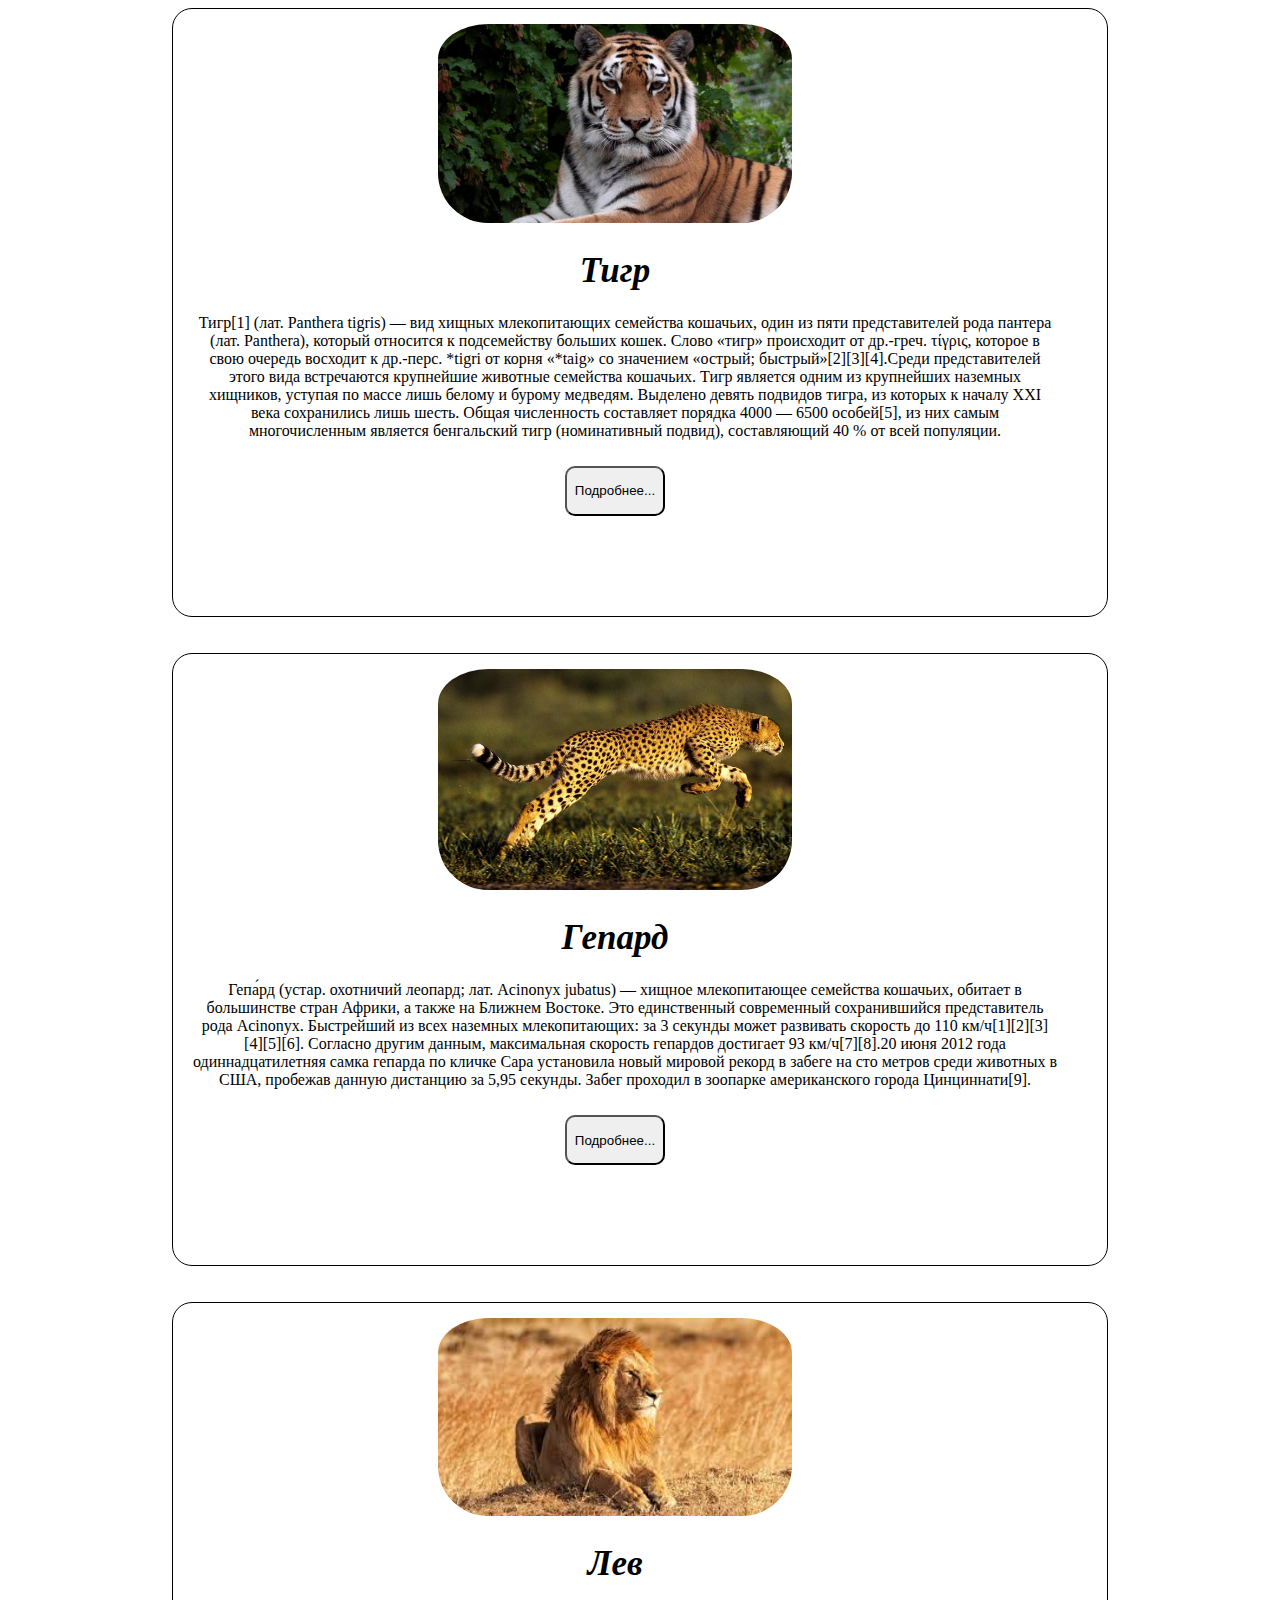
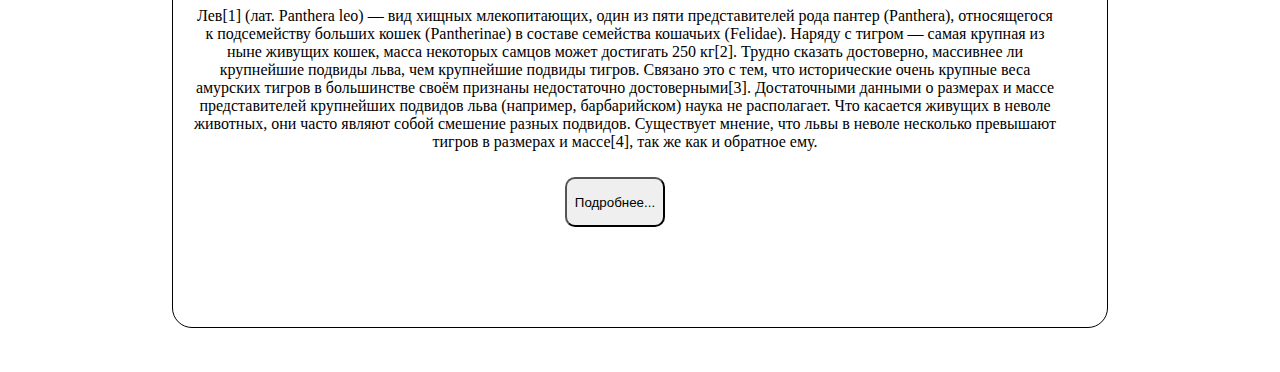
<file: homework11/index.html>
<!DOCTYPE html>
<html>
<head>
  <link rel="stylesheet" href="main.css">
</head>
<body>
	<div class="container">	
		<div class="row-centered">	
			<div class="col-md-12">
			<section id="animal">	
	
	<img src="tiger.jpg" alt="">
	<h1> Тигр </h1>
	<p> Тигр[1] (лат. Panthera tigris) — вид хищных млекопитающих семейства кошачьих, один из пяти представителей рода пантера (лат. Panthera), который относится к подсемейству больших кошек. Слово «тигр» происходит от др.-греч. τίγρις, которое в свою очередь восходит к др.-перс. *tigri от корня «*taig» со значением «острый; быстрый»[2][3][4].Среди представителей этого вида встречаются крупнейшие животные семейства кошачьих. Тигр является одним из крупнейших наземных хищников, уступая по массе лишь белому и бурому медведям. Выделено девять подвидов тигра, из которых к началу XXI века сохранились лишь шесть. Общая численность составляет порядка 4000 — 6500 особей[5], из них самым многочисленным является бенгальский тигр (номинативный подвид), составляющий 40 % от всей популяции. </p>

	<a href="https://ru.wikipedia.org/wiki/%D0%A2%D0%B8%D0%B3%D1%80"><button> Подробнее... </button></a>
</section><br><br>
<section id="animal">	

	<img src="gepard.jpg" alt="">
	<h1> Гепард </h1>
	<p>Гепа́рд (устар. охотничий леопард; лат. Acinonyx jubatus) — хищное млекопитающее семейства кошачьих, обитает в большинстве стран Африки, а также на Ближнем Востоке. Это единственный современный сохранившийся представитель рода Acinonyx. Быстрейший из всех наземных млекопитающих: за 3 секунды может развивать скорость до 110 км/ч[1][2][3][4][5][6]. Согласно другим данным, максимальная скорость гепардов достигает 93 км/ч[7][8].20 июня 2012 года одиннадцатилетняя самка гепарда по кличке Сара установила новый мировой рекорд в забеге на сто метров среди животных в США, пробежав данную дистанцию за 5,95 секунды. Забег проходил в зоопарке американского города Цинциннати[9].</p>

	<a href="https://ru.wikipedia.org/wiki/%D0%93%D0%B5%D0%BF%D0%B0%D1%80%D0%B4"><button> Подробнее... </button></a>

</section><br><br>

<section id="animal">	

	<img src="lion.jpg" alt="">
	<h1> Лев </h1>
	
	<p>Лев[1] (лат. Panthera leo) — вид хищных млекопитающих, один из пяти представителей рода пантер (Panthera), относящегося к подсемейству больших кошек (Pantherinae) в составе семейства кошачьих (Felidae). Наряду с тигром — самая крупная из ныне живущих кошек, масса некоторых самцов может достигать 250 кг[2]. Трудно сказать достоверно, массивнее ли крупнейшие подвиды льва, чем крупнейшие подвиды тигров. Связано это с тем, что исторические очень крупные веса амурских тигров в большинстве своём признаны недостаточно достоверными[3]. Достаточными данными о размерах и массе представителей крупнейших подвидов льва (например, барбарийском) наука не располагает. Что касается живущих в неволе животных, они часто являют собой смешение разных подвидов. Существует мнение, что львы в неволе несколько превышают тигров в размерах и массе[4], так же как и обратное ему.</p>

	<a href="https://ru.wikipedia.org/wiki/%D0%9B%D0%B5%D0%B2"><button> Подробнее... </button></a>

</section><br><br>


</div>
	</div></div></div>
	


</body>
</html>
</file>
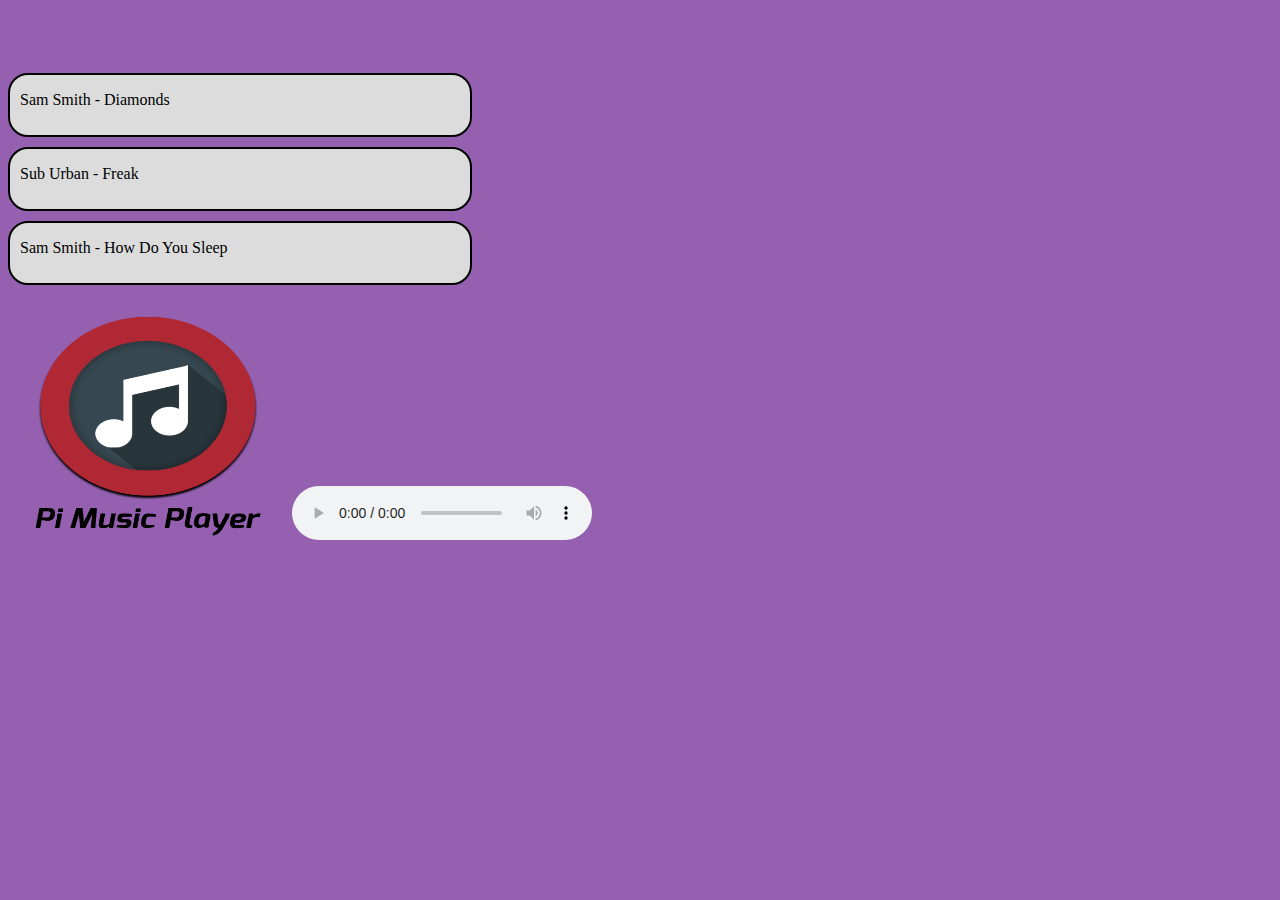
<file: homework12/index.html>
<!doctype html>
<html lang="en">
  <head>
    <!-- Required meta tags -->
    <meta charset="utf-8">
    <meta name="viewport" content="width=device-width, initial-scale=1">

    <!-- Bootstrap CSS -->
    <link href="https://cdn.jsdelivr.net/npm/bootstrap@5.0.0-beta1/dist/css/bootstrap.min.css" rel="stylesheet" integrity="sha384-giJF6kkoqNQ00vy+HMDP7azOuL0xtbfIcaT9wjKHr8RbDVddVHyTfAAsrekwKmP1" crossorigin="anonymous">

    <link rel="stylesheet" href="main.css">

</head>
<body>
 
 <div class="container">
 	<div class="row">

 		<div class="col-md-6">
 			<div class="content songs">
	<div class="button" onclick="tap(this.id)" data-song="songs/Sam Smith - Diamonds.mp3"  data-img = "songs/1.png" id="1">Sam Smith - Diamonds </div>

	<div class="button" onclick="tap(this.id)" data-song="songs/sub-urban-feat_-rei-ami-freak.mp3"  data-img = "songs/2.jpg" id="2">Sub Urban - Freak </div>

	<div class="button" onclick="tap(this.id)" data-song="songs/Sam Smith - How Do You Sleep.mp3"  data-img = "songs/3.jpg" id="3">Sam Smith - How Do You Sleep</div>
            </div>
        </div>

 		<div class="col-md-6">
 			<div class=" content player">
		<img src="songs/main.png" alt="" id="img" class="responsive-img">

	    <audio src="" controls id ="audio"></audio>
    		</div>
 		</div>
 	</div>
 </div>	


<script>
	
		function tap(id) {
			img = document.getElementById('img')
			  img.src = document.getElementById(id).dataset.img
			 	audio = document.getElementById('audio')
			   		audio.src = document.getElementById(id).dataset.song
				  		audio.play()
				  	}	
</script>


    <!-- Optional JavaScript; choose one of the two! -->

    <!-- Option 1: Bootstrap Bundle with Popper -->
    <script src="https://cdn.jsdelivr.net/npm/bootstrap@5.0.0-beta1/dist/js/bootstrap.bundle.min.js" integrity="sha384-ygbV9kiqUc6oa4msXn9868pTtWMgiQaeYH7/t7LECLbyPA2x65Kgf80OJFdroafW" crossorigin="anonymous"></script>

    <!-- Option 2: Separate Popper and Bootstrap JS -->
    <!--
    <script src="https://cdn.jsdelivr.net/npm/@popperjs/core@2.5.4/dist/umd/popper.min.js" integrity="sha384-q2kxQ16AaE6UbzuKqyBE9/u/KzioAlnx2maXQHiDX9d4/zp8Ok3f+M7DPm+Ib6IU" crossorigin="anonymous"></script>
    <script src="https://cdn.jsdelivr.net/npm/bootstrap@5.0.0-beta1/dist/js/bootstrap.min.js" integrity="sha384-pQQkAEnwaBkjpqZ8RU1fF1AKtTcHJwFl3pblpTlHXybJjHpMYo79HY3hIi4NKxyj" crossorigin="anonymous"></script>
    -->
  </body>
</html>
</file>
<file: homework11/main.css>
#animal{
	text-align: center;
	border: 1px solid black;
	border-radius: 20px;
	width: 70%;
	padding-right: 50px;
	 margin-left: auto;
    margin-right: auto;
}


 img{
	width: 40%;
	padding-top: 15px;
	border-radius: 50px;
}

h1{
	font-style: italic;
	font-size: 35px;
}

p{
 padding-left: 20px;
}

button{
	margin-top: 10px;
	margin-bottom: 100px;
	width:100px;
	height: 50px;
	border-radius: 10px;
}
button:hover{
	margin-top: 10px;
	margin-bottom: 100px;
	background-color: orange;
	width:100px;
	height: 50px;
	border:0px;
	border-radius: 10px;
}
</file>
<file: homework12/main.css>
body{
	background-color: #9560B0;
}

.button{
	width: 450px;
	height: 60px;
	border:2px solid black;
	border-radius: 20px;
	background-color: gainsboro;
	margin-bottom: 10px;
	line-height: 50px;
	padding-left: 10px;

}

.button:hover{
	background-color: #404347;
	color: white;
}

.button:active {
	background-color: black;
}

.songs{
	padding-top: 65px;
}

.player audio{
	padding-top: 20px;
	height: 80px;
}


.player img{
	padding-top: 15px;
	width: 280px;
	height: 230px;
	
}
</file>
